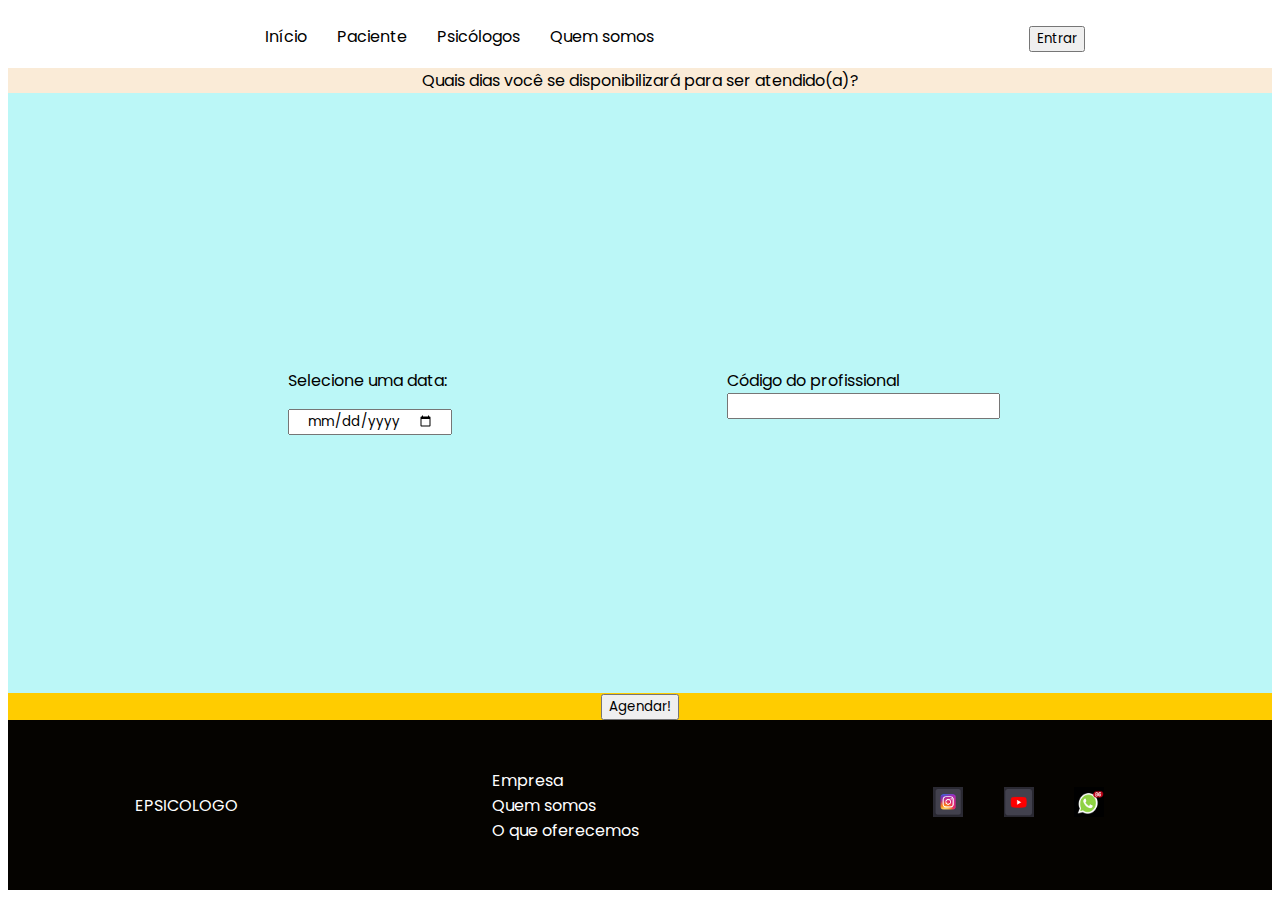
<file: agendar.html>
<!DOCTYPE html>
<html lang="pt-br">

<head>
    <meta charset="UTF-8">
    <meta name="viewport" content="width=device-width, initial-scale=1.0">
    <title>Agendar</title>
    <link rel="stylesheet" href="style.css">
    <link rel="stylesheet" href="scrippaciente.js">
</head>

<body>
    <nav class="menu">
        <ul>
            <li><a href="/index.html">Início</a></li>
            <li><a href="/cadastropaciente.html">Paciente</a></li>
            <li><a href="/cadastropsicologo.html">Psicólogos</a></li>
            <li><a href="quemsomos.html">Quem somos</a></li>


        </ul>
        <a href="/login.html"><Button>Entrar</Button></a>
    </nav>
    <div>
        <header class="reader-agenda">Quais dias você se disponibilizará para ser atendido(a)?</header>
    </div>

    <div class="container-agenda">

        <div class="agenda">

            <div class="calendario">
                <p>Selecione uma data:</p>
                <input id="calendario" type="date">
            </div>

            <div class="calendario">
                <label for="">Código do profissional</label>
                <input id="calendario" type="">
            </div>
            

        </div>
        <div><a href="/pagamento.html"><button>Agendar!</button></a></div>


    </div>

    <footer class="rodape">
        <div class="logo2">EPSICOLOGO</div>
        <div>
            <div>Empresa</div>
            <div>Quem somos</div>
            <div>O que oferecemos</div>
        </div>

        <div class="sociais">
            <div>
                <img src="/img/instagram.png" width="30" height="30px" alt="">
            </div>
            <div>
                <img src="/img/yutubeicon.png" width="30" height="30px" alt="">
            </div>
            <div>
                <img src="/img/whatzapicon.png" width="30" height="30px" alt="">
            </div>
        </div>
    </footer>

</body>

</html>
</file>
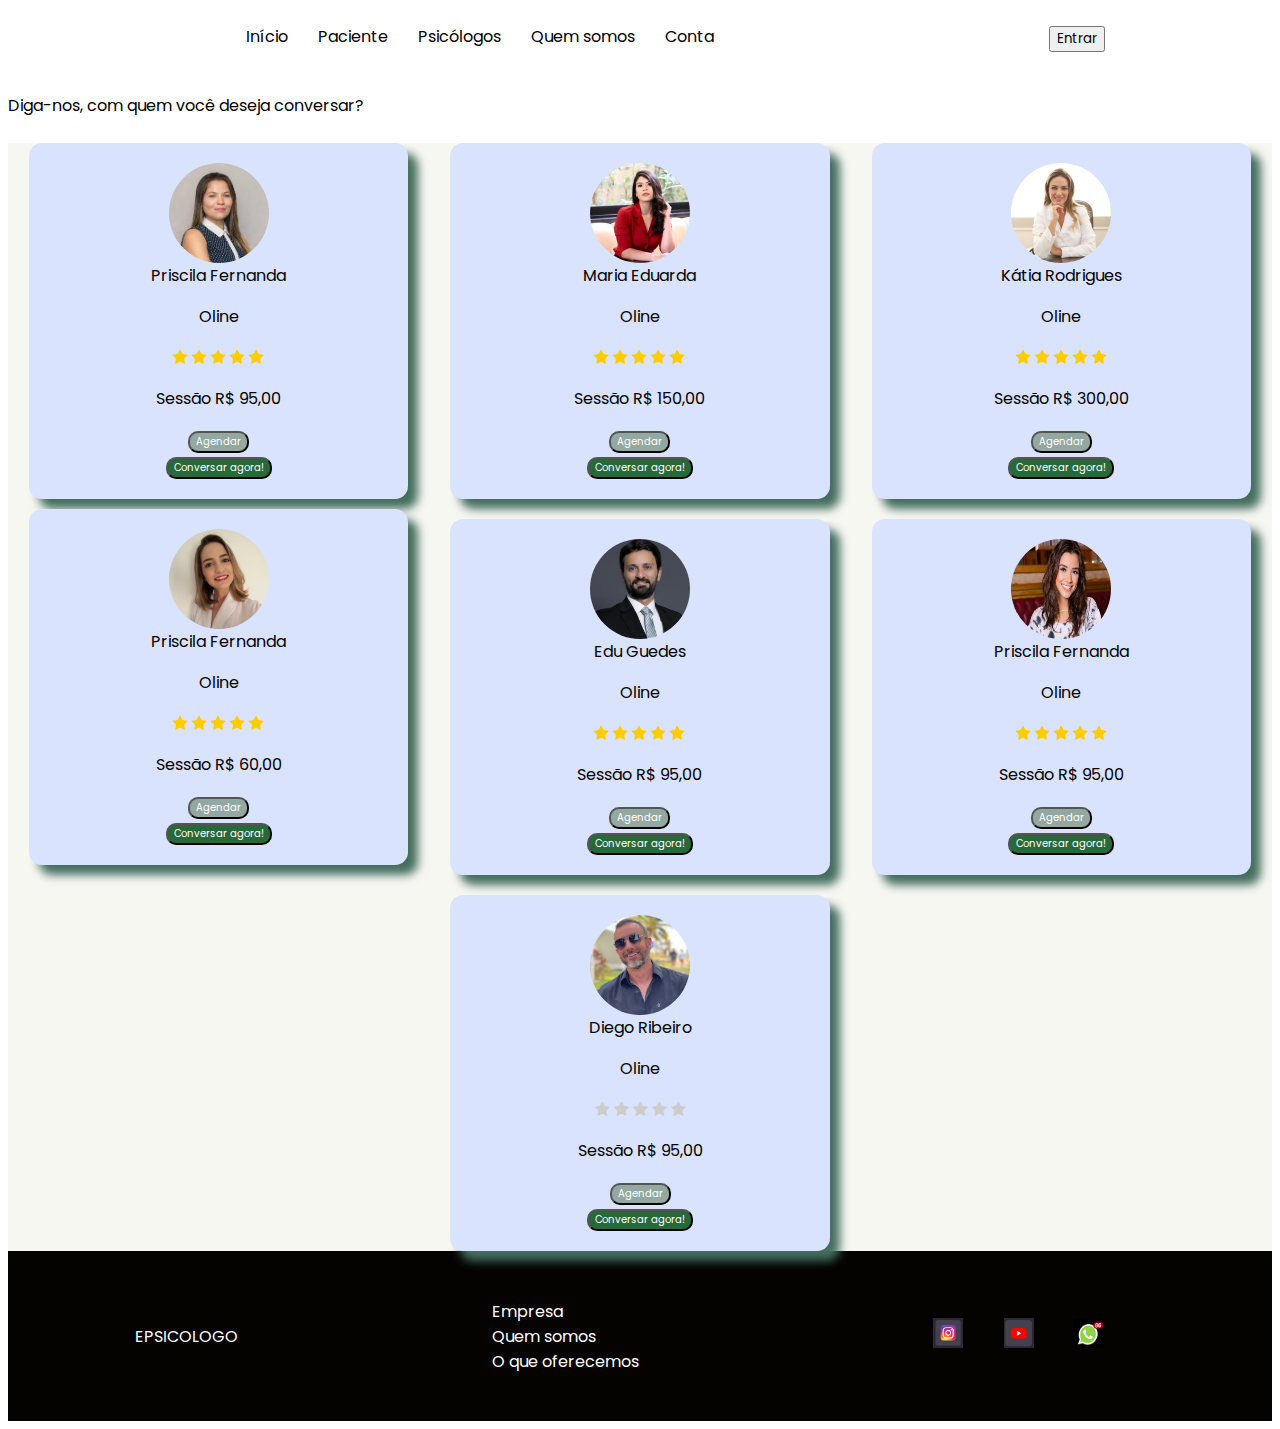
<file: atendimento.html>
<!DOCTYPE html>
<html lang="pt-br">

<head>
    <meta charset="UTF-8">
    <meta name="viewport" content="width=device-width, initial-scale=1.0">
    <title>Atendimento</title>

    <link rel="stylesheet" href="style.css">
    <link rel="stylesheet" href="//maxcdn.bootstrapcdn.com/font-awesome/4.3.0/css/font-awesome.min.css"> 
</head>

<body>
    <nav class="menu">
        <ul>
            <li><a href="/index.html">Início</a></li>
            <li><a href="/cadastropaciente.html">Paciente</a></li>
            <li><a href="/cadastropsicologo.html">Psicólogos</a></li>
            <li><a href="/quemsomos.html">Quem somos</a></li>

            <li><a href="/conta.html">Conta</a></li>

        </ul>
        <a href="/login.html"><Button>Entrar</Button></a>
    </nav>

    <br>
    <header> Diga-nos, com quem você deseja conversar?</header>
    <br>
    <div class="container-atendimento">
        <div id="prateleira" class="prateleira">
            <div id="profissional1" class="profissional1">

                <img src="/img/priscila fernanda.jpg" alt="">
                <header>Priscila Fernanda</header>
                <p>Oline</p>
                <div class="estrelas">
                    <input type="radio" id="cm_star-empty" name="fb" value="" checked/>
                    <label for="cm_star-1"><i class="fa"></i></label>
                    <input type="radio" id="cm_star-1" name="fb" value="1"/>
                    <label for="cm_star-2"><i class="fa"></i></label>
                    <input type="radio" id="cm_star-2" name="fb" value="2"/>
                    <label for="cm_star-3"><i class="fa"></i></label>
                    <input type="radio" id="cm_star-3" name="fb" value="3"/>
                    <label for="cm_star-4"><i class="fa"></i></label>
                    <input type="radio" id="cm_star-4" name="fb" value="4"/>
                    <label for="cm_star-5"><i class="fa"></i></label>
                    <input type="radio" id="cm_star-5" name="fb" value="5"/>
                  </div>
                <p>Sessão R$ 95,00</p>
                <a href="/agendar.html"><button class="btn-prateleira" style="background-color: rgb(147, 168, 161);">Agendar</button></a>

                <a href="/pagamento.html"><Button class="btn-prateleira">Conversar agora!</Button></a>

            </div>
            <div id="profissional2" class="profissional2">
                <img src="/img/duda.jpg" alt="">
                <header>Maria Eduarda</header>
                <p>Oline</p>
                <div class="estrelas">
                    <input type="radio" id="cm_star-empty" name="fb" value="" checked/>
                    <label for="cm_star-1"><i class="fa"></i></label>
                    <input type="radio" id="cm_star-1" name="fb" value="1"/>
                    <label for="cm_star-2"><i class="fa"></i></label>
                    <input type="radio" id="cm_star-2" name="fb" value="2"/>
                    <label for="cm_star-3"><i class="fa"></i></label>
                    <input type="radio" id="cm_star-3" name="fb" value="3"/>
                    <label for="cm_star-4"><i class="fa"></i></label>
                    <input type="radio" id="cm_star-4" name="fb" value="4"/>
                    <label for="cm_star-5"><i class="fa"></i></label>
                    <input type="radio" id="cm_star-5" name="fb" value="5"/>
                  </div>
                <p>Sessão R$ 150,00</p>
                <a href="/agendar.html"><button class="btn-prateleira" style="background-color: rgb(147, 168, 161);">Agendar</button></a>

                <a href="/pagamento.html"><Button class="btn-prateleira">Conversar agora!</Button></a>

            </div>
            <div id="profissional3" class="profissional3">
                <img src="/img/katia.jpg" alt="">
                <header>Kátia Rodrigues</header>
                <p>Oline</p>
                <div class="estrelas">
                    <input type="radio" id="cm_star-empty" name="fb" value="" checked/>
                    <label for="cm_star-1"><i class="fa"></i></label>
                    <input type="radio" id="cm_star-1" name="fb" value="1"/>
                    <label for="cm_star-2"><i class="fa"></i></label>
                    <input type="radio" id="cm_star-2" name="fb" value="2"/>
                    <label for="cm_star-3"><i class="fa"></i></label>
                    <input type="radio" id="cm_star-3" name="fb" value="3"/>
                    <label for="cm_star-4"><i class="fa"></i></label>
                    <input type="radio" id="cm_star-4" name="fb" value="4"/>
                    <label for="cm_star-5"><i class="fa"></i></label>
                    <input type="radio" id="cm_star-5" name="fb" value="5"/>
                  </div>
                <p>Sessão R$ 300,00</p>
                <a href="/agendar.html"><button class="btn-prateleira" style="background-color: rgb(147, 168, 161);">Agendar</button></a>

                <a href="/pagamento.html"><Button class="btn-prateleira">Conversar agora!</Button></a>

            </div>
            <div id="profissional4" class="profissional5">
                <img src="/img/july.jpg" alt="">
                <header>Priscila Fernanda</header>
                <p>Oline</p>
                <div class="estrelas">
                    <input type="radio" id="cm_star-empty" name="fb" value="" checked/>
                    <label for="cm_star-1"><i class="fa"></i></label>
                    <input type="radio" id="cm_star-1" name="fb" value="1"/>
                    <label for="cm_star-2"><i class="fa"></i></label>
                    <input type="radio" id="cm_star-2" name="fb" value="2"/>
                    <label for="cm_star-3"><i class="fa"></i></label>
                    <input type="radio" id="cm_star-3" name="fb" value="3"/>
                    <label for="cm_star-4"><i class="fa"></i></label>
                    <input type="radio" id="cm_star-4" name="fb" value="4"/>
                    <label for="cm_star-5"><i class="fa"></i></label>
                    <input type="radio" id="cm_star-5" name="fb" value="5"/>
                  </div>
                <p>Sessão R$ 60,00</p>
                <a href="/agendar.html"><button class="btn-prateleira" style="background-color: rgb(147, 168, 161);">Agendar</button></a>

                <a href="/pagamento.html"><Button class="btn-prateleira">Conversar agora!</Button></a>

            </div>
            <div id="profissional6" class="profissional7">
                <img src="/img/diego-diniz-ribeiro.webp" alt="">
                <header>Edu Guedes</header>
                <p>Oline</p>
                <div class="estrelas">
                    <input type="radio" id="cm_star-empty" name="fb" value="" checked/>
                    <label for="cm_star-1"><i class="fa"></i></label>
                    <input type="radio" id="cm_star-1" name="fb" value="1"/>
                    <label for="cm_star-2"><i class="fa"></i></label>
                    <input type="radio" id="cm_star-2" name="fb" value="2"/>
                    <label for="cm_star-3"><i class="fa"></i></label>
                    <input type="radio" id="cm_star-3" name="fb" value="3"/>
                    <label for="cm_star-4"><i class="fa"></i></label>
                    <input type="radio" id="cm_star-4" name="fb" value="4"/>
                    <label for="cm_star-5"><i class="fa"></i></label>
                    <input type="radio" id="cm_star-5" name="fb" value="5"/>
                  </div>
                <p>Sessão R$ 95,00</p>
                <a href="/agendar.html"><button class="btn-prateleira" style="background-color: rgb(147, 168, 161);">Agendar</button></a>

                <a href="/pagamento.html"><Button class="btn-prateleira">Conversar agora!</Button></a>

            </div>
            <div id="profissional6" class="profissional7">
                <img src="/img/isadora2.jpg" alt="">
                <header>Priscila Fernanda</header>
                <p>Oline</p>
                <div class="estrelas">
                    <input type="radio" id="cm_star-empty" name="fb" value="" checked/>
                    <label for="cm_star-1"><i class="fa"></i></label>
                    <input type="radio" id="cm_star-1" name="fb" value="1"/>
                    <label for="cm_star-2"><i class="fa"></i></label>
                    <input type="radio" id="cm_star-2" name="fb" value="2"/>
                    <label for="cm_star-3"><i class="fa"></i></label>
                    <input type="radio" id="cm_star-3" name="fb" value="3"/>
                    <label for="cm_star-4"><i class="fa"></i></label>
                    <input type="radio" id="cm_star-4" name="fb" value="4"/>
                    <label for="cm_star-5"><i class="fa"></i></label>
                    <input type="radio" id="cm_star-5" name="fb" value="5"/>
                  </div>
                <p>Sessão R$ 95,00</p>
                <a href="/agendar.html"><button class="btn-prateleira" style="background-color: rgb(147, 168, 161);">Agendar</button></a>

                <a href="/pagamento.html"><Button class="btn-prateleira">Conversar agora!</Button></a>

            </div>
            <div id="profissional6" class="profissional7">
                <img src="/img/diego2.jpg" alt="">
                <header>Diego Ribeiro</header>
                <p>Oline</p>
                <div class="estrelas">
                    <input type="radio" id="cm_star-empty" name="fb" value="" checked/>
                    <label for="cm_star-1"><i class="fa"></i></label>
                    <input type="radio" id="cm_star-1" name="fb" value="1"/>
                    <label for="cm_star-2"><i class="fa"></i></label>
                    <input type="radio" id="cm_star-2" name="fb" value="2"/>
                    <label for="cm_star-3"><i class="fa"></i></label>
                    <input type="radio" id="cm_star-3" name="fb" value="3"/>
                    <label for="cm_star-4"><i class="fa"></i></label>
                    <input type="radio" id="cm_star-4" name="fb" value="4"/>
                    <label for="cm_star-5"><i class="fa"></i></label>
                    <input type="radio" id="cm_star-5" name="fb" value="5"/>
                  </div>
                <p>Sessão R$ 95,00</p>
                <a href="/agendar.html"><button class="btn-prateleira" style="background-color: rgb(147, 168, 161);">Agendar</button></a>
                <a href="/pagamento.html"><Button class="btn-prateleira">Conversar agora!</Button></a>

            </div>

        </div>
    </div>





    <footer class="rodape">
        <div class="logo2">EPSICOLOGO</div>
        <div>
            <div>Empresa</div>
            <div>Quem somos</div>
            <div>O que oferecemos</div>
        </div>

        <div class="sociais">
            <div>
                <img src="/img/instagram.png" width="30" height="30px"  alt="">
            </div>
            <div>
                <img src="/img/yutubeicon.png" width="30" height="30px" alt="">
            </div>
            <div>
                <img src="/img/whatzapicon.png" width="30" height="30px" alt="">
            </div>
        </div>
    </footer>
</body>

</html>
</file>
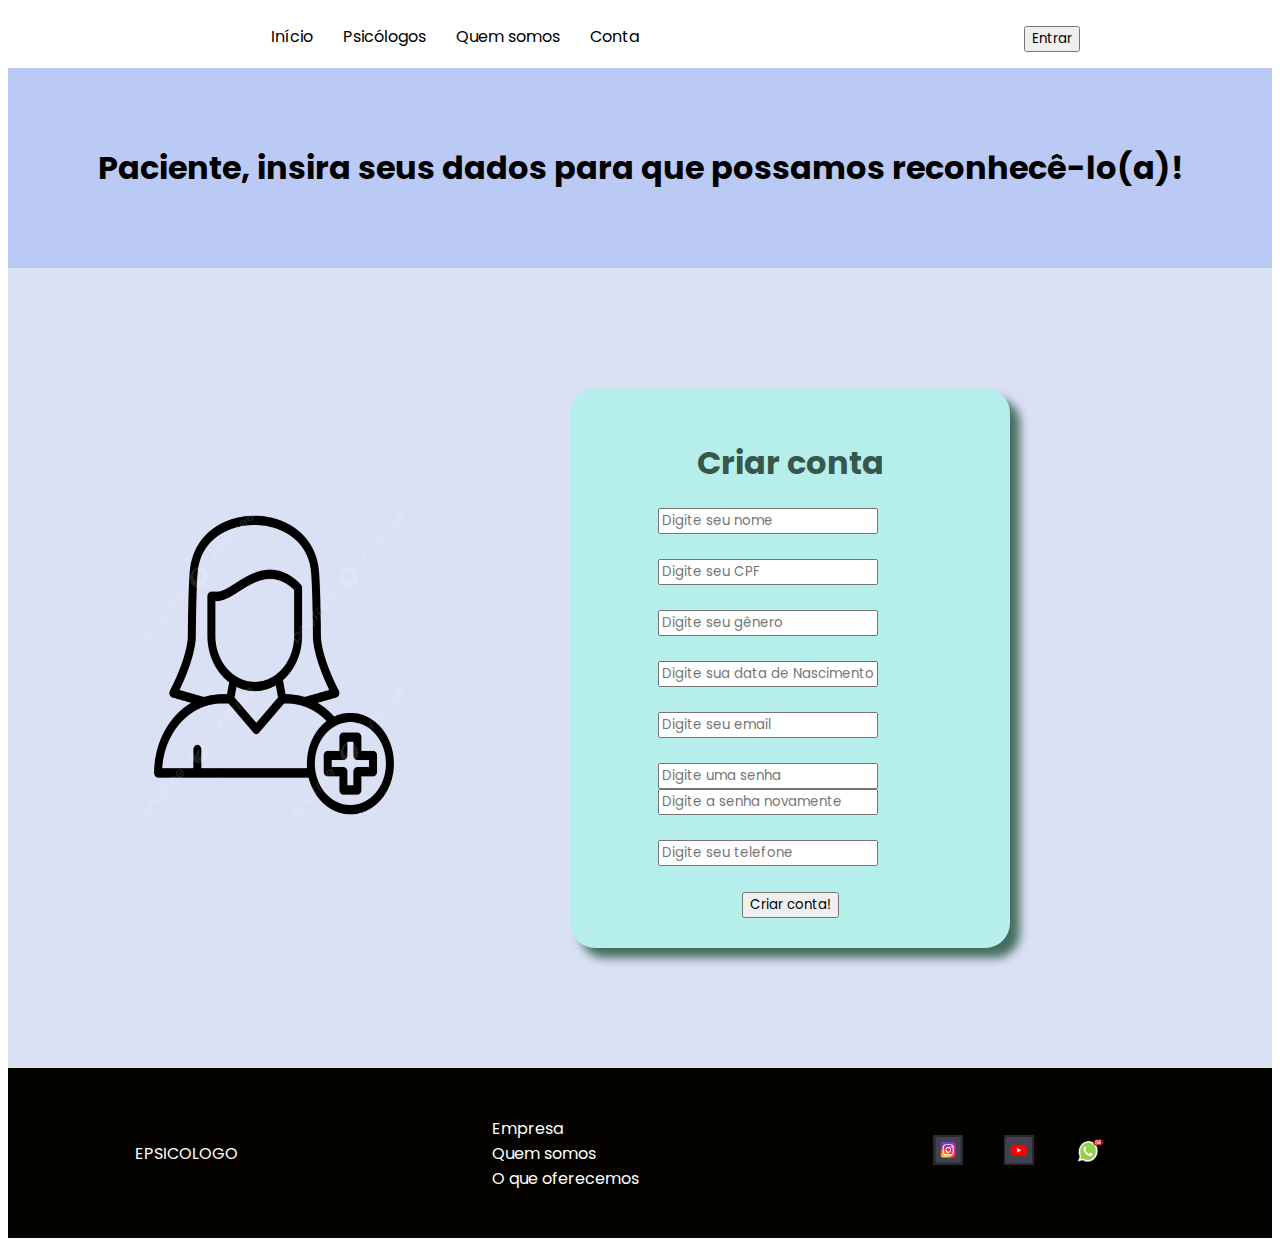
<file: cadastropaciente.html>
<!DOCTYPE html>
<html lang="pt-br">

<head>
      <meta charset="UTF-8">
      <meta name="viewport" content="width=device-width, initial-scale=1.0">
      <link rel="stylesheet" href="style.css">
      <title>Cadastro Paciente</title>
</head>

<body>

      <nav class="menu">
            <ul>
                  <li><a href="/index.html">Início</a></li>
                  <li><a href="/cadastropsicologo.html">Psicólogos</a></li>
                  <li><a href="quemsomos.html">Quem somos</a></li>
                  <li><a href="/conta.html">Conta</a></li>

            </ul>
            <a href="/login.html"><Button>Entrar</Button></a>
      </nav>
      <div class="insiradadospaciente">
            <h1>Paciente, insira seus dados para que possamos reconhecê-lo(a)!</h1>
      </div>
      <div class="cadastrarpaciente">

            <div>
                  <img src="/img/paciente.png" alt="">
            </div>
            <div class="contenerform">

                  <div>
                        <h1>Criar conta</h1>
                  </div>

                  <form id="cadpaciente" action="">
                        <div class="cadastropaciente">
                              <div class="nomepaciente">
                                    <input class="entrada" id="nomepaciente" type="text" placeholder="Digite seu nome">
                              </div>
                              <br>

                              <div class="cpfpaciente">
                                    <input class="entrada" id="cpfpaciente" type="text" placeholder="Digite seu CPF">
                              </div>
                              <br>

                              <div class="generopaciente">
                                    <input class="entrada" type="text" placeholder="Digite seu gênero">
                              </div>
                              <br>

                              <div class="datanascimentopaciente">
                                    <input class="entrada" type="text" placeholder="Digite sua data de Nascimento">
                              </div>
                              <br>

                              <div class="emailpaciente">
                                    <input class="entrada" type="email" placeholder="Digite seu email">
                              </div>
                              <br>

                              <div class="senhapaciente">
                                    <input class="entrada" type="password" placeholder="Digite uma senha">
                              </div>
                              <div class="senhapacientel">
                                    <input class="entrada" type="password" placeholder="Digite a senha novamente">
                              </div>
                              <br>

                              <div class="telefonepacinte">
                                    <input class="entrada" type="tel" placeholder="Digite seu telefone">
                              </div>

                        </div>
                        <br>
                        

                  </form>
                  <a href="/login.html">

                        <button type="submit" id="submitpaciente">
                              Criar conta!
                        </button>
                  </a>
            </div>
            <br>
            <br>

      </div>



      <footer class="rodape">
            <div class="logo2">EPSICOLOGO</div>
            <div>
                <div>Empresa</div>
                <div>Quem somos</div>
                <div>O que oferecemos</div>
            </div>
    
            <div class="sociais">
                <div>
                    <img src="/img/instagram.png" width="30" height="30px"  alt="">
                </div>
                <div>
                    <img src="/img/yutubeicon.png" width="30" height="30px" alt="">
                </div>
                <div>
                    <img src="/img/whatzapicon.png" width="30" height="30px" alt="">
                </div>
            </div>
        </footer>
      <script src="scrippaciente.js"></script>
</body>

</html>
</file>
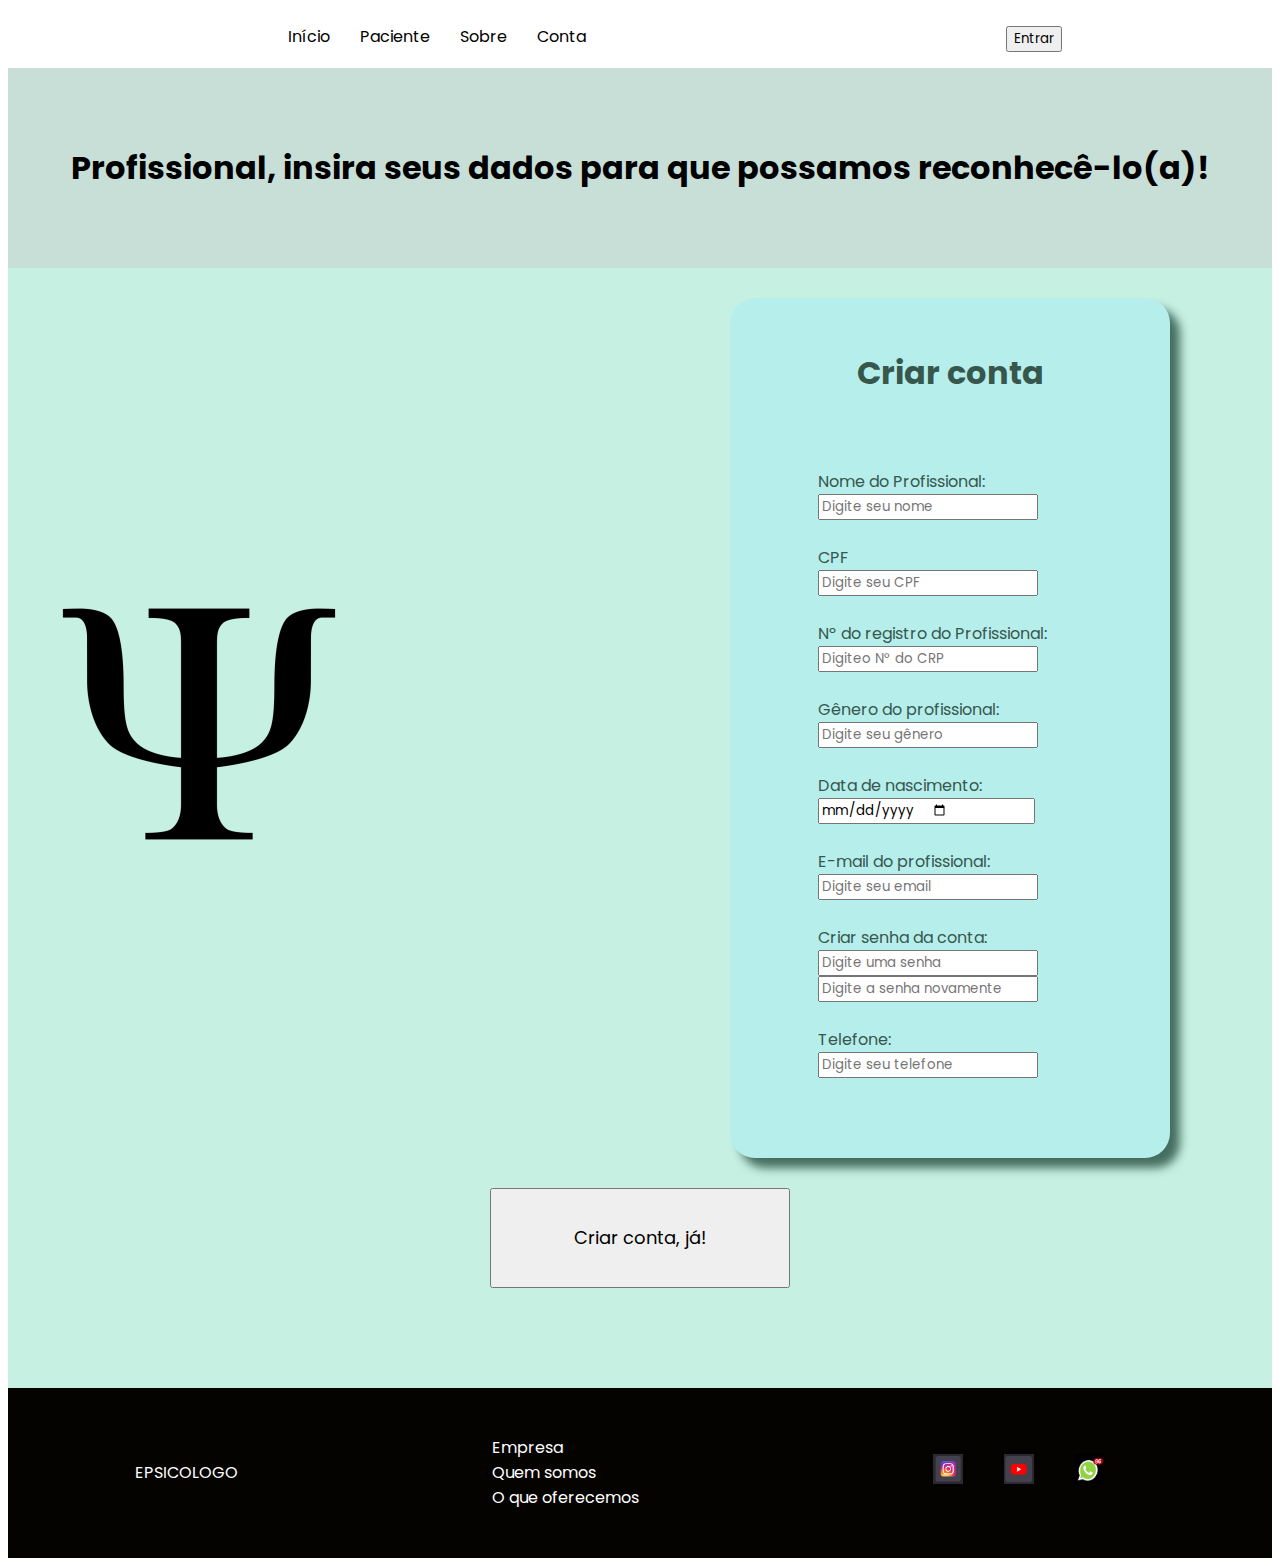
<file: cadastropsicologo.html>
<!DOCTYPE html>
<html lang="pt-br">

<head>
   <meta charset="UTF-8">
   <meta name="viewport" content="width=device-width, initial-scale=1.0">
   <link rel="stylesheet" href="style.css">
   <link rel="stylesheet" href="/scrippaciente.js">
   <title>Cadastro profissional</title>
</head>

<body>

   <nav class="menu">
      <ul>
         <li><a href="/index.html">Início</a></li>
         <li><a href="/cadastropaciente.html">Paciente</a></li>

         <li><a href="/quemsomos.html">Sobre</a></li>
         <li><a href="/conta.html">Conta</a></li>

      </ul>
      <a href="/login.html"><Button>Entrar</Button></a>
   </nav>
   <div class="insiradadosprofissional">
      <h1>Profissional, insira seus dados para que possamos reconhecê-lo(a)!</h1>
   </div>
   <div class="cadastrarprofissional">
      <div>
         <img id="simbolopsi" src="/img/psicologiasimbolo.webp" alt="">
      </div>

      <div class="contenerform">
         <div>
            <h1>Criar conta</h1>
         </div>
         <form class="formprofissional" action="">
            <div class="cadastroprofissional">
               <br><br>
               <div class="nomeprofissinal">
                  <label for="nomeDoProfissional">Nome do Profissional: </label><br>
                  <input class="entrada" type="text" id="nomeDoProfissional" placeholder="Digite seu nome">
               </div>
               <br>
               <div class="cpfprofissional">
                  <label for="cpfDoprofissional"> CPF</label><br>
                  <input class="entrada" type="text" id="cpfDoprofissional" placeholder="Digite seu CPF">
               </div>
               <br>
               <div class="registroprofissional">
                  <label for="registoDoprofissional"> Nº do registro do Profissional:</label><br>
                  <input class="entrada" type="text" id="registroDoprofissional" placeholder="Digiteo N° do CRP">
               </div>
               <br>
               <div class="generoprofissional">
                  <label for="generoDoprofissional">Gênero do profissional:</label><br>
                  <input class="entrada" type="text" id="generoDoprofissional" placeholder="Digite seu gênero">
               </div>
               <br>
               <div class="datanascimentoprofissional">
                  <label for="dataNascimentoDoprofissional">Data de nascimento:</label><br>
                  <input class="entrada" type="date" id="dataNascimentoDoprofissional"
                     placeholder="Digite sua data de Nascimento">
               </div>
               <br>
               <div class="emailprofissional">
                  <label for="emailDoprofissional">E-mail do profissional:</label><br>
                  <input class="entrada" type="email" id="emailDoprofissional" placeholder="Digite seu email">
               </div>
               <br>
               <div class="senhaprofissional">
                  <label for="criarsenhaDoprofissional">Criar senha da conta:</label><br>
                  <input class="entrada" type="password" id="criarsenhaDoprofissional" placeholder="Digite uma senha">
               </div>
               <div class="senhaprofissional">
                  <input class="entrada" type="password" placeholder="Digite a senha novamente">
               </div>
               <br>
               <div class="telefoneprofissional">
                  <label for="telefoneDoprofissional">Telefone:</label><br>
                  <input class="entrada" type="tel" id="telefoneDoprofissional" placeholder="Digite seu telefone">
               </div>
               <br><br>


            </div>
         </form>
      </div>
      <br>
      <br>

   </div>
   <div class="criacontaprofissional">
      <a href="/login.html"><button id="criarContaDoProfissional" onclick="abriralerta()">Criar conta, já!</button></a>
   </div>



   <footer class="rodape">
      <div class="logo2">EPSICOLOGO</div>
      <div>
         <div>Empresa</div>
         <div>Quem somos</div>
         <div>O que oferecemos</div>
      </div>

      <div class="sociais">
         <div>
            <img src="/img/instagram.png" width="30" height="30px" alt="">
         </div>
         <div>
            <img src="/img/yutubeicon.png" width="30" height="30px" alt="">
         </div>
         <div>
            <img src="/img/whatzapicon.png" width="30" height="30px" alt="">
         </div>
      </div>
   </footer>


   <script>
      function abriralerta() {
         alert("Profissional, precisará de um n° de registro do Conselho Profissinal válido!");
      }
   </script>

</body>

</html>
</file>
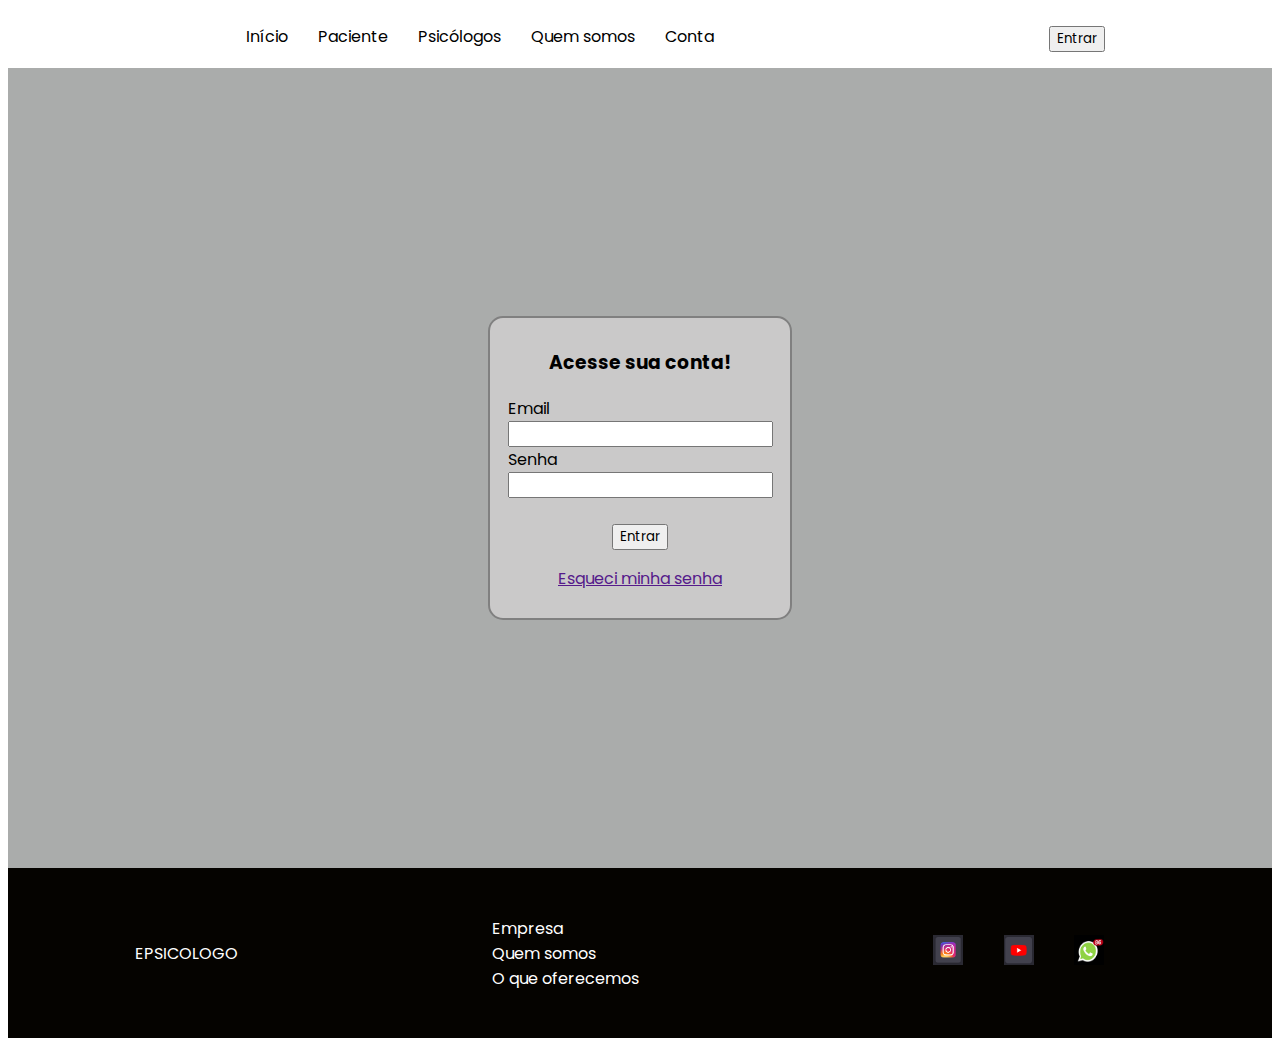
<file: login.html>
<!DOCTYPE html>
<html lang="pt-br">
<head>
    <meta charset="UTF-8">
    <meta name="viewport" content="width=device-width, initial-scale=1.0">
    <link rel="stylesheet" href="style.css">
    

    <title>login</title>
</head>
<body>

    <nav class="menu">
            <ul>
                <li><a href="/index.html">Início</a></li>   
                <li><a href="/cadastropaciente.html">Paciente</a></li>
                <li><a href="/cadastropsicologo.html">Psicólogos</a></li>
                <li><a href="/quemsomos.html">Quem somos</a></li>
                <li><a href="/conta.html">Conta</a></li>
        
            </ul>
            <a href="/login.html"><Button>Entrar</Button></a>
    </nav>
    <div class="container-login">

        

        <div class="acessarconta">
            <div><h3>Acesse sua conta!</h3></div> 
            <div>

                <div class="email"><label for="email"> Email</label>
                <input id="email" type="email" name="text">
                </div>

                <div class="senha"><label for="">Senha</label>
                <input id="senha" type="password" name="text">
                </div>
                <br>

            </div>
            <a href="/atendimento.html"><button>Entrar</button></a>
            <a href=""><p>Esqueci minha senha</p></a>
        </div>
        
    </div>
    <footer class="rodape">
        <div class="logo2">EPSICOLOGO</div>
        <div>
            <div>Empresa</div>
            <div>Quem somos</div>
            <div>O que oferecemos</div>
        </div>

        <div class="sociais">
            <div>
                <img src="/img/instagram.png" width="30" height="30px"  alt="">
            </div>
            <div>
                <img src="/img/yutubeicon.png" width="30" height="30px" alt="">
            </div>
            <div>
                <img src="/img/whatzapicon.png" width="30" height="30px" alt="">
            </div>
        </div>
    </footer>
</body>
</html>
</file>
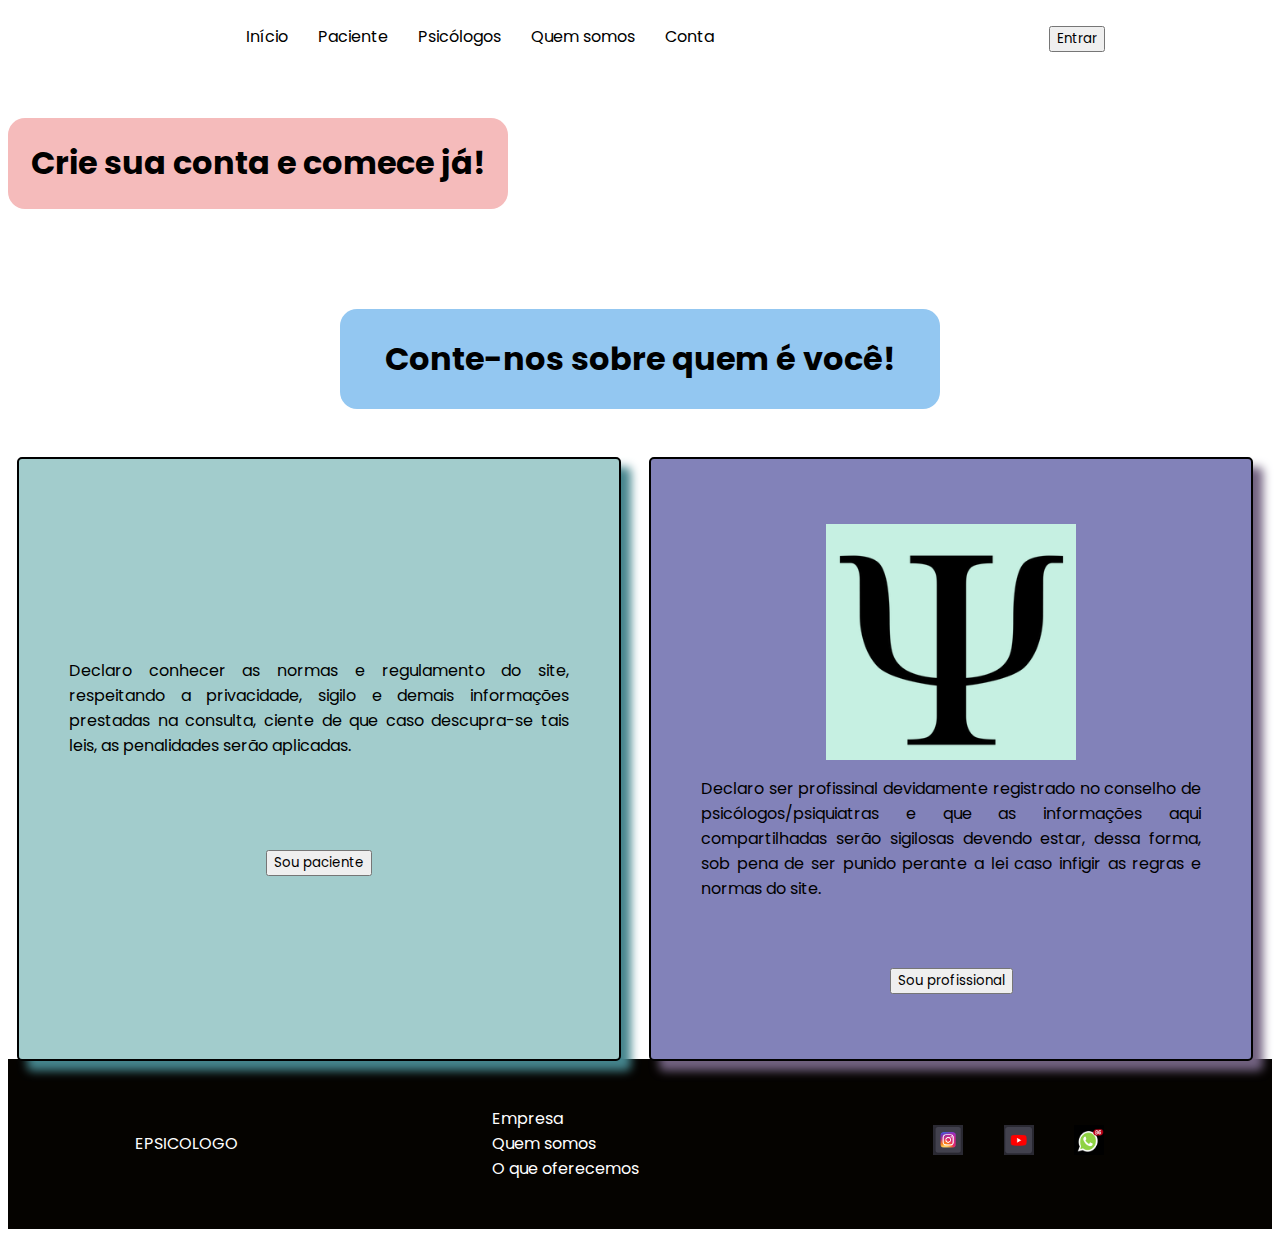
<file: quemevc.html>
<!DOCTYPE html>
<html lang="pt-br">

<head>
    <meta charset="UTF-8">
    <meta name="viewport" content="width=device-width, initial-scale=1.0">
    <link rel="stylesheet" href="style.css">
    <title>quemevc</title>
</head>

<body>
    <nav class="menu">
        <ul>
            <li><a href="/index.html">Início</a></li>
            <li><a href="/cadastropaciente.html">Paciente</a></li>
            <li><a href="/cadastropsicologo.html">Psicólogos</a></li>
            <li><a href="/quemsomos.html">Quem somos</a></li>
            <li><a href="/conta.html">Conta</a></li>

        </ul>
        <a href="/login.html"><Button>Entrar</Button></a>
    </nav>
    <br>
    <br>
    <div class="crieconta">
        <h1>Crie sua conta e comece já!</h1>
    </div>

    <div class="container-quemevc">


        <div class="contenos">
            <h1>Conte-nos sobre quem é você!</h1>
        </div>


    </div>

    <div class="sou">
        <div class="paciente">
            <div>
                <p>Declaro conhecer as normas e regulamento do site, respeitando a privacidade, sigilo e demais
                    informações
                    prestadas na consulta, ciente de que caso descupra-se tais leis, as penalidades serão aplicadas.
                </p>
            </div>
            <br>
            <br>
            <br>
            <a href="/cadastropaciente.html"><button>Sou paciente</button></a>
        </div>



        <div class="profissional">
            <div>
                <div >
                    <img src="/img/simbolo-psicologo-conta.png" alt="">
                </div>
                <p> Declaro ser profissinal devidamente registrado no conselho de psicólogos/psiquiatras e que as
                    informações aqui compartilhadas serão sigilosas devendo estar, dessa forma, sob pena de ser punido
                    perante a lei caso infigir as regras e normas do site.
                </p>
            </div>
            <br>
            <br>
            <a href="/cadastropsicologo.html"><button>Sou profissional</button></a>
        </div>
    </div>

    <br>
    <br>

    <footer class="rodape">
        <div class="logo2">EPSICOLOGO</div>
        <div>
            <div>Empresa</div>
            <div>Quem somos</div>
            <div>O que oferecemos</div>
        </div>

        <div class="sociais">
            <div>
                <img src="/img/instagram.png" width="30" height="30px"  alt="">
            </div>
            <div>
                <img src="/img/yutubeicon.png" width="30" height="30px" alt="">
            </div>
            <div>
                <img src="/img/whatzapicon.png" width="30" height="30px" alt="">
            </div>
        </div>
    </footer>




</body>

</html>
</file>
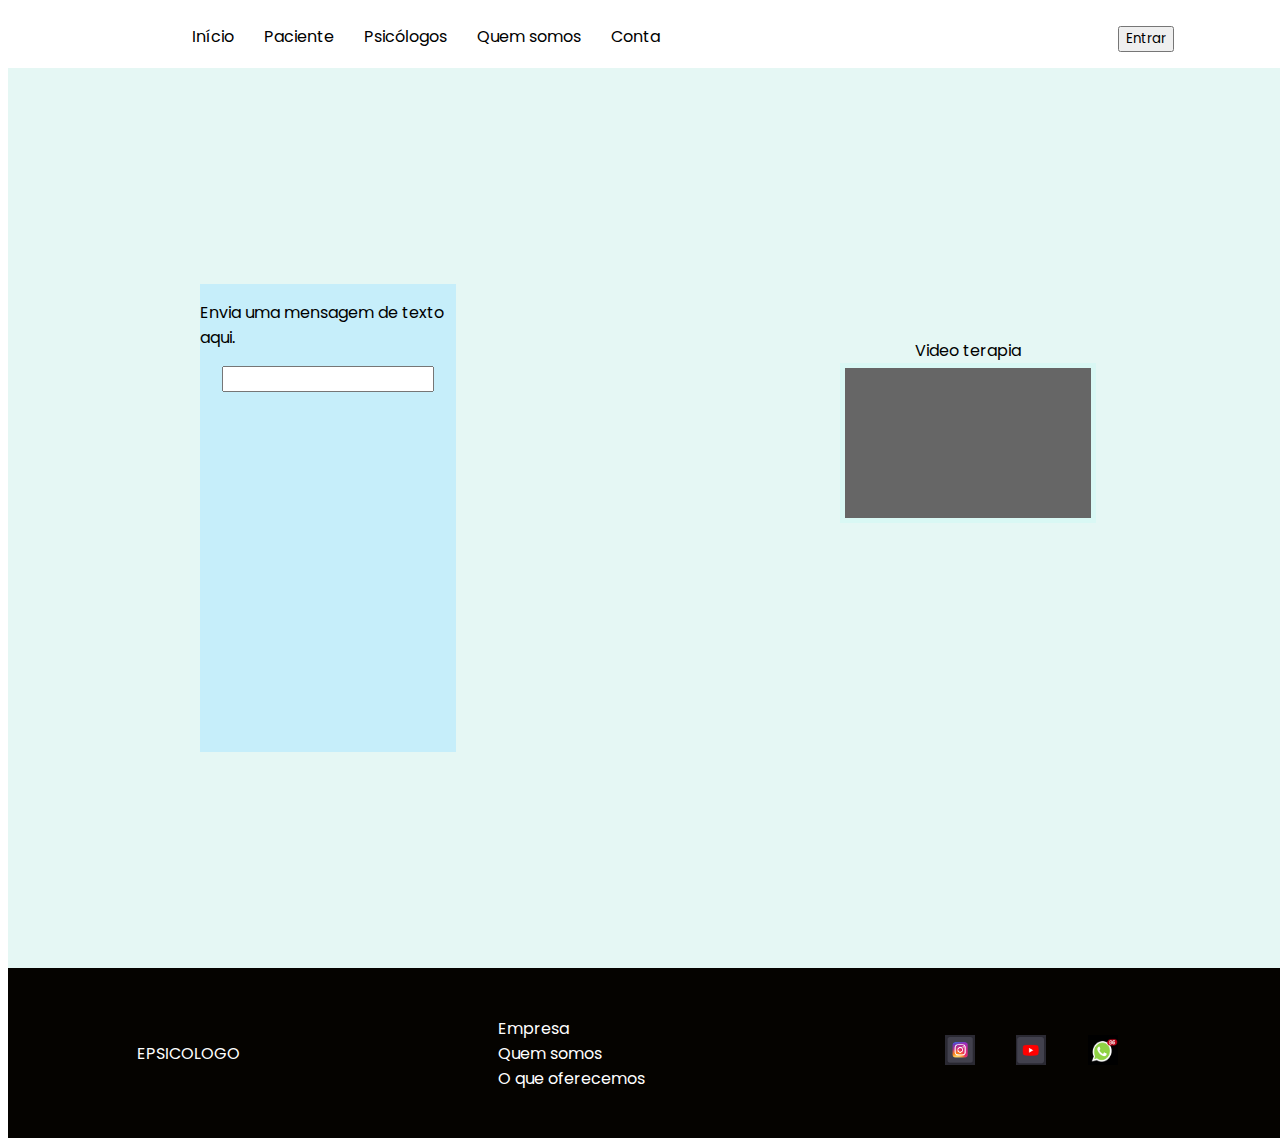
<file: teleatendimento.html>
<!DOCTYPE html>
<html lang="en">

<head>
    <meta charset="UTF-8">
    <meta name="viewport" content="width=device-width, initial-scale=1.0">
    <title>Tele Atendimento</title>
    <link rel="stylesheet" href="/style.css">
    <link rel="stylesheet" href="scrippaciente.js">
</head>

<body class="corpo">


    <nav class="menu">
        <ul>
            <li><a href="/index.html">Início</a></li>
            <li><a href="/cadastropaciente.html">Paciente</a></li>
            <li><a href="/cadastropsicologo.html">Psicólogos</a></li>
            <li><a href="quemsomos.html">Quem somos</a></li>
            <li><a href="/conta.html">Conta</a></li>

        </ul>
        <br>
        <a href="/login.html"><Button>Entrar</Button></a>
    </nav>

    <div class="container-teleatendimento">

        <div class="chat">
            <p> Envia uma mensagem de texto aqui.</p>
            <input class="entrada" type="text">
        </div>

        <div id="container">
            <header>Video terapia</header>

            <video autoplay="true" id="videoElement">
                <p>Ative sua camera</p>
            </video>
        </div>
    </div>
    <footer class="rodape">
        <div class="logo2">EPSICOLOGO</div>
        <div>
            <div>Empresa</div>
            <div>Quem somos</div>
            <div>O que oferecemos</div>
        </div>

        <div class="sociais">
            <div>
                <img src="/img/instagram.png" width="30" height="30px"  alt="">
            </div>
            <div>
                <img src="/img/yutubeicon.png" width="30" height="30px" alt="">
            </div>
            <div>
                <img src="/img/whatzapicon.png" width="30" height="30px" alt="">
            </div>
        </div>
    </footer>



    <script>
        var video = document.querySelector("#videoElement");

        if (navigator.mediaDevices.getUserMedia) {
            navigator.mediaDevices.getUserMedia({ video: true })
                .then(function (stream) {
                    video.srcObject = stream;
                })
                .catch(function (err0r) {
                    console.log("Something went wrong!");
                });
        }
    </script>
</body>

</html>
</file>
<file: style.css>
@import url('https://fonts.googleapis.com/css2?family=Poppins:ital,wght@0,100;0,200;0,300;0,400;0,500;0,600;0,700;0,800;0,900;1,100;1,200;1,300;1,400;1,500;1,600;1,700;1,800;1,900&display=swap');

* {
    font-family: "Poppins", sans-serif;
}

.menu {
    display: flex;
    flex-direction: row;
    justify-content: space-around;
    align-items: center;



}

ul {
    display: flex;
    flex-direction: row;
}

li {
    list-style: none;
    margin-left: 30px;
}

li a {
    text-decoration: none;
    color: black;
}

li a::after {
    content: '';
    width: 0;
    height: 3px;
    background-color: coral;
    margin: auto;
    display: block;
}

li a:hover::after {
    width: 100%;
    transition: width 0.3s linear;
}



.flex-container {
    display: flex;
    flex-direction: column;
    justify-content: center;
    align-items: center;
    height: 100%;
    background-color: rgb(255, 255, 255);

    /*background-image: url("img/Ynner.jpg");*/




}

.flex-container img {
    width: 80%;
    height: 80%;
    padding: 10%;

}

.sessao1 {
    display: flex;
    flex-direction: row;
    justify-content: center;
    align-items: center;
    align-content: center;
    width: 100%;
    height: 800px;
    background-color: rgb(231, 243, 239);
    text-align: center;
    background-image: url(/img/Ynner.jpg)
}

#botaocadastrese {
    width: 40%;
    height: 40px;
    background-color: rgb(130, 219, 190);
}

#botaosaibamais {
    width: 40%;
    height: 40px;
    background-color: rgb(130, 219, 190);
}

.sessao2 {
    display: flex;
    flex-direction: row;
    justify-content: space-evenly;
    align-items: center;
    align-content: center;
    width: 100%;
    height: 600px;
    background-color: rgb(245, 245, 245);
    text-align: center;
}

.sessao2 img {
    width: 500px;
    height: 400px;
}

.logo2 {
    display: contents;
    justify-content: center;
    align-items: center;
    align-content: center;
}

.paragrafo1 {
    color: rgb(12, 1, 1);
    font-size: 20px;
    width: 300px;
    text-align: end;
}

.rodape {
    background-color: rgb(5, 3, 0);
    display: flex;
    flex-direction: row;
    align-content: center;
    align-items: center;
    justify-content: space-around;
    height: 170px;
    color: white;

}

.titulovamos {
    color: white;
    font-size: 40px;
    text-align: center;
    padding: 2%;
}


/*  INICIO - Tela Login*/

.container-login {
    display: flex;
    align-content: center;
    justify-content: center;
    align-items: center;
    flex-direction: column;
    height: 800px;

    background-color: rgb(170, 172, 171);

}

.acessarconta {
    display: flex;
    background-color: rgb(202, 201, 201);
    flex-direction: column;
    justify-content: center;
    align-items: center;
    align-content: center;
    width: 300px;
    height: 300px;
    border: 2px solid gray;
    border-radius: 15px;

}

.email {
    display: flex;
    flex-direction: column;

}

.senha {
    display: flex;
    flex-direction: column;

}


/*  FIM - Tela Login*/


/*  INICIO - Tela QUEM É VC*/
.container-quemevc {
    display: flex;
    flex-direction: column;
    height: 300px;
    /*background-color: rgb(240, 238, 238);*/
    justify-content: center;
    /*alinh o texto horizontalmente*/
    align-items: center;


}

.menucontenos {
    display: flex;
    flex-direction: column;

}

.crieconta {
    display: flex;
    background-color: rgb(245, 187, 187);
    border: solid 0px;
    border-radius: 17px;
    width: 500px;
    align-items: center;
    justify-content: center;

}

.contenos {
    display: flex;
    flex-direction: column;
    background-color: rgb(147, 199, 241);
    width: 600px;
    height: 100px;
    border: solid 0px;
    border-radius: 17px;
    align-items: center;
    justify-content: center;
    /*Coloca o texto ao cento de cima para baixo*/


}

#botaocadastrese {
    background-color: rgb(127, 236, 200);
    color: white;
    border-radius: 10px;

}

#botaosaibamais {
    background-color: rgb(127, 236, 200);
    color: rgb(37, 29, 29);
    border-radius: 10px;

}

.sou {
    display: flex;
    flex-direction: row;
    justify-content: center;
    align-items: center;
    align-content: center;
    text-align: center;
    height: 500px;
    justify-content: space-around;

}

.paciente {
    display: flex;
    flex-direction: column;
    /* Coloca o texto e o botão um abaixo do outro*/
    width: 500px;
    height: 500px;
    background-color: rgb(162, 204, 204);
    text-align: center;
    border: solid 2px;
    border-radius: 5px;
    justify-content: center;
    justify-items: center;
    align-items: center;
    /*Alinha o texto na div*/
    box-shadow: 10px 10px 10px rgb(69, 133, 141);
    /*Faz uma sombra em uma caixa*/
    padding: 50px;
    /*Coloca margem interna na caixa*/
    text-align: justify;
    /*coloca o texto da caixa justificado*/


}

.profissional {
    display: flex;
    flex-direction: column;
    width: 500px;
    height: 500px;
    background-color: rgb(130, 130, 185);

    border: solid 2px;
    border-radius: 5px;
    justify-content: center;
    align-items: center;
    /*Alinha o texto na div*/
    box-shadow: 10px 10px 10px rgb(114, 98, 128);
    /*Faz uma sombra em uma caixa*/
    padding: 50px;
    /*Coloca margem interna na caixa*/
    margin: 10px;
    text-align: justify;
    /*coloca o texto da caixa justificado*/
}

.profissional img {
    width: 50%;
    height: 50%;
    display: flex;
    justify-content: center;
    align-content: center;
    align-items: center;
    padding: auto;
    margin: auto;
    /*Coloca a imagem no centro do container rocho*/

}



.criacontaprofissional {
    display: flex;
    align-content: center;
    justify-content: center;
    width: 100%;
    height: 200px;
    background-color: rgb(198, 240, 226);
}

#simbolopsi {
    width: 50%;
    height: 50%;
    margin: auto;
}

#criarContaDoProfissional {
    width: 300px;
    height: 100px;
    font-size: large;
}

/*  FIM- Tela QUEM É VC*/



/*  INICIO- Tela paciente*/
.insiradadospaciente {
    display: flex;
    text-align: center;
    align-items: center;
    align-content: center;
    justify-content: center;
    background-color: rgb(187, 201, 245);
    height: 200px;

}

.cadastrarpaciente {
    display: flex;
    flex-direction: row;
    max-width: 100%;
    height: 800px;
    justify-content: space-evenly;
    background-color: rgb(219, 225, 245);
    align-items: center;
}

.cadastrarpaciente img {
    width: 300px;
    height: 350px;
}


/*  FIM- Tela Cadastro paciente*/


/*  INICIO- Tela Cadastro profissional*/

.contenerform {
    display: flex;
    flex-direction: column;
    align-items: center;
    align-content: center;
    justify-content: center;
    border-radius: 25px;
    padding: 30px;
    margin: 30px;
    background-color: rgb(182, 238, 236);
    width: 30%;
    color: rgb(55, 87, 77);
    box-shadow: 10px 10px 10px rgb(69, 110, 96);
}

.insiradadosprofissional {
    display: flex;
    text-align: center;
    align-items: center;
    align-content: center;
    justify-content: center;
    height: 200px;
    background-color: rgb(200, 223, 215);

}

.criaconta {
    display: flex;
    justify-content: center;
    max-width: 100%;
    height: 50px;
    background-color: rgb(198, 240, 226);
}

.cadastrarprofissional {
    display: flex;
    flex-direction: row;
    max-width: 100%;
    justify-content: space-evenly;
    background-color: rgb(198, 240, 226);
    align-items: center;
}

.cadastrar img {
    width: 300px;
    height: 350px;
}


/*  FIM - Tela Cadastro profissional*/


/*  INICIO - Tela Quem somos*/
.contentquemsomos {
    display: flex;
    flex-direction: column;
    width: 100%;
    align-items: center;
    align-content: center;
    justify-content: center;
    box-sizing: border-box;
    /*aliha a nav e as divs no centro da pagina*/

}

.quemsomos {
    display: flex;
    flex-direction: column;
    background-color: rgb(203, 252, 249);
    justify-content: center;
    align-content: center;
    align-items: center;
    width: 800%px;
    height: 60%;
    margin: 2%;
    padding: 25%;
    text-align: justify;
}

/*  FIM- Tela CTela Quem somos*/




.container-atendimento {
    width: auto;



}

.prateleira {
    display: flex;
    flex-wrap: wrap;
    flex-direction: row;
    background-color: rgb(247, 247, 242);
    height: 100%;
    align-items: center;
    align-content: center;



    margin-top: auto;
    margin-bottom: auto;

}

.btn-prateleira {
    background-color: rgb(40, 105, 59);
    color: white;
    border-radius: 10px;
    font-size: 10px;



}

.prateleira img {
    background-color: #aaa;
    border-radius: 50%;
    width: 100px;
    height: 100px;
    max-width: auto;
    min-height: auto;
    overflow: hidden;
    position: relative;
    margin-top: auto;
    margin-bottom: auto;

}

.profissional1 {
    display: flex;
    flex-direction: column;
    align-items: center;
    background-color: rgb(218, 227, 253);
    border-radius: 13px;
    padding: 20px;
    box-sizing: border-box;
    width: 30%;
    align-items: center;
    margin: auto;
    box-shadow: 10px 10px 10px rgb(69, 110, 96);
    margin-top: auto;
    margin-bottom: auto;

}

.profissional2 {
    display: flex;
    flex-direction: column;
    align-items: center;
    background-color: rgb(218, 227, 253);
    border-radius: 13px;
    padding: 20px;
    box-sizing: border-box;
    width: 30%;
    align-items: center;
    margin: auto;
    box-shadow: 10px 10px 10px rgb(69, 110, 96);
    margin-top: auto;
    margin-bottom: auto;
}

.profissional3 {
    display: flex;
    flex-direction: column;
    align-items: center;
    background-color: rgb(218, 227, 253);
    border-radius: 13px;
    padding: 20px;
    box-sizing: border-box;
    width: 30%;
    align-items: center;
    margin: auto;
    box-shadow: 10px 10px 10px rgb(69, 110, 96);
    margin-top: auto;
    margin-bottom: auto;

}

.profissional4 {
    display: flex;
    flex-direction: column;
    align-items: center;
    background-color: rgb(218, 227, 253);
    border-radius: 13px;
    padding: 20px;
    box-sizing: border-box;
    width: 30%;
    align-items: center;
    margin: auto;
    box-shadow: 10px 10px 10px rgb(69, 110, 96);
    margin-top: auto;
    margin-bottom: auto;

}

.profissional5 {
    display: flex;
    flex-direction: column;
    align-items: center;
    background-color: rgb(218, 227, 253);
    border-radius: 13px;
    padding: 20px;
    box-sizing: border-box;
    width: 30%;
    align-items: center;
    margin: auto;
    box-shadow: 10px 10px 10px rgb(69, 110, 96);
    margin-top: auto;
    margin-bottom: auto;

}

.profissional6 {
    display: flex;
    flex-direction: column;
    align-items: center;
    background-color: rgb(218, 227, 253);
    border-radius: 13px;
    padding: 20px;
    box-sizing: border-box;
    width: 30%;
    align-items: center;
    margin: auto;
    box-shadow: 10px 10px 10px rgb(69, 110, 96);
    margin-top: auto;
    margin-bottom: auto;

}

.profissional7 {
    display: flex;
    flex-direction: column;
    align-items: center;
    background-color: rgb(218, 227, 253);
    border-radius: 13px;
    padding: 20px;
    box-sizing: border-box;
    width: 30%;
    align-items: center;
    margin: auto;
    box-shadow: 10px 10px 10px rgb(69, 110, 96);
    margin-top: 20px;
    /* coloca espaços entre os baloes rochos da caixa do profissinal*/
    margin-bottom: auto;


}






.estrelas input[type=radio] {
    display: none;
}

.estrelas label i.fa:before {
    content: '\f005';
    color: #FC0;
}

.estrelas input[type=radio]:checked~label i.fa:before {
    color: #CCC;
}






.caixa-pagamento {
    display: flex;
    align-items: center;
    align-content: center;
    text-align: center;
    width: 300px;
    height: 400px;
    background-color: rgb(205, 240, 228);
}


.corpo {
    display: flex;
    flex-direction: column;
    width: 100%;
    height: 100%;
    align-content: center;
    justify-content: space-between;

}

.container-teleatendimento {
    display: flex;
    flex-direction: row;
    justify-items: center;
    justify-content: center;
    align-content: space-between;
    align-items: center;
    /*Alinhamento dos itens na horizontal*/
    width: 100%;
    height: 900px;
    background-color: #e5f7f4;

}

.chat {
    display: flex;
    flex-direction: column;
    width: 20%;
    height: 52%;
    background-color: rgb(198, 238, 250);
    justify-items: center;
    align-items: center;
    align-content: center;
    margin: auto;
    /*coloca margem no container chat para não ficar colado nas bordas*/
}


#container {
    width: 50%;
    margin: 0px auto;
    width: 20%;
    height: 40%;

    display: flex;
    flex-direction: column;
    text-align: center;
    align-content: center;
}

#videoElement {
    display: flex;
    justify-content: center;
    align-items: center;
    max-width: 600px;
    max-height: 800px;
    background-color: #666;
    display: flex;
    flex-direction: column;
    border: 5px #d9f8f4 solid;

}

.entrada {
    display: flex;
    width: 80%;

}



.conta-container {
    width: 100%;
    height: 600px;
    background-color: #eeeded;
    padding: auto;
    margin: auto;
}

.sociais {
    width: 20%;
    display: flex;
    flex-direction: row;

    justify-content: space-evenly;
    padding: auto;



}

.dialog-message {
    display: flex;
    justify-content: center;
    /*Centraliza  o conteudo da div na vertical*/
    align-items: center;
    /*Centraliza  o conteudo da div na horizontal*/
    width: 100%;
    height: 100%;
    background-color: rgb(238, 237, 234);
}

.caixa-pagamento {
    display: flex;
    text-align: center;
    margin: 20px;
    padding: 20px;
}


.reader-agenda {
    background-color: antiquewhite;
    width: 100%;
    height: 35%;
    text-align: center;

}

.container-agenda {
    display: flex;
    flex-direction: column;
    align-content: center;
    align-items: center;
    width: 100%;
    height: 100%;
    background-color: #FC0;
}

.agenda {
    display: flex;
    flex-direction: row;
    justify-content: space-evenly;
    align-content: center;
    align-items: center;
    height: 600px;
    width: 100%;
    background-color: #bbf7f7;

}

#calendario {
    display: flex;
    flex-direction: column;
    align-items: center;
    align-content: center;
    width: 100%;
    height: 100%;
}
</file>
